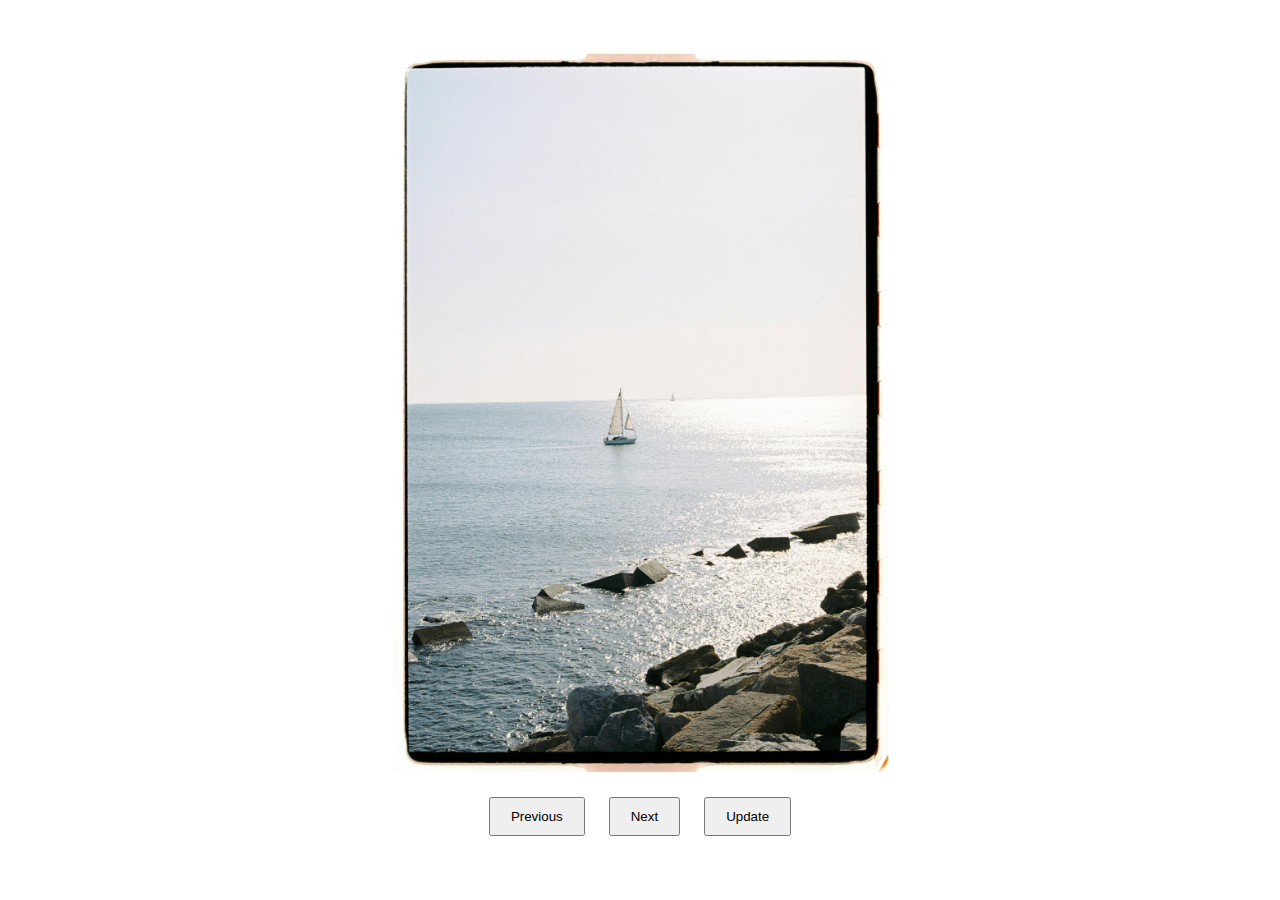
<file: assignment6/index.html>
<!DOCTYPE html>
<html lang="en">
<head>
    <meta charset="UTF-8">
    <title>Image Gallery</title>
    <link rel="stylesheet" href="style.css">
    <script src="https://code.jquery.com/jquery-3.6.0.min.js"></script>
</head>
<body>
    <div id="gallery-container">
        <img id="gallery-image" src="" alt="Gallery Image">
        <div class="controls">
            <button id="prev">Previous</button>
            <button id="next">Next</button>
            <button id="update">Update</button>
        </div>
    </div>
    <script src="script.js"></script>
</body>
</html>
</file>
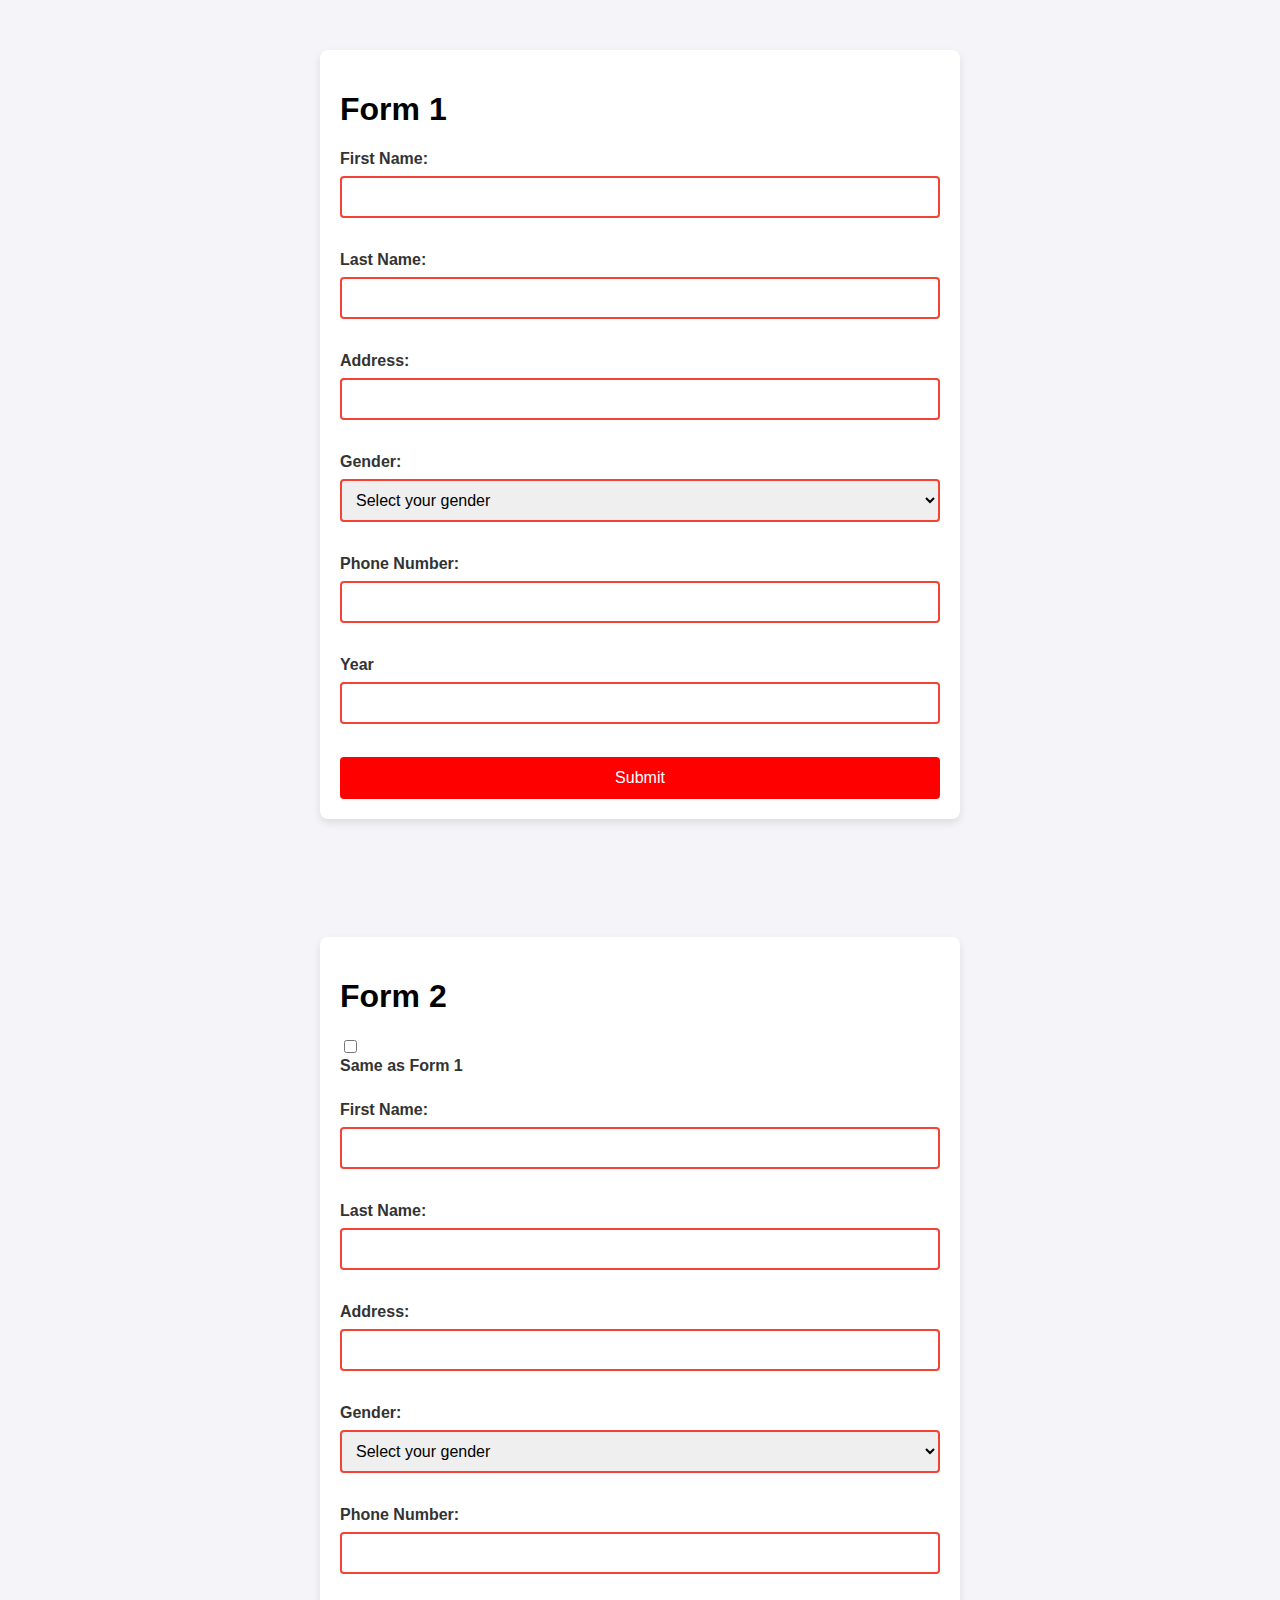
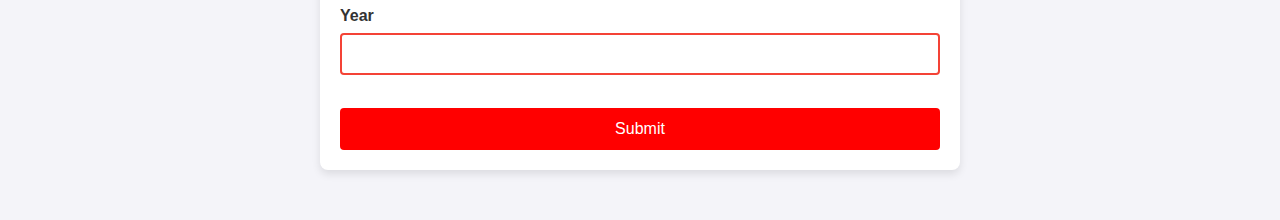
<file: lab/index.html>
<!DOCTYPE html>
<html lang="en">
    <head>
        <meta charset="UTF-8">
        <meta name="viewport" content="width=device-width, initial-scale=1">
        <title>Mid Term Lab</title>
        <link href="./style.css" rel="stylesheet">
    </head>
    <body>
        <form id="myForm1">
            <h1>Form 1</h1>
            <label for="firstname">First Name:</label>
            <input type="text" id="firstname" name="firstname" required>
            <span class="error-message" id="firstnameError"></span>
            <br><br>

            <label for="lastname">Last Name:</label>
            <input type="text" id="lastname" name="lastname" required>
            <span class="error-message" id="lastnameError"></span>
            <br><br>

            <label for="address">Address:</label>
            <input type="text" id="address" name="address" required>
            <span class="error-message" id="addressError"></span>
            <br><br>

            <label for="gender">Gender:</label>
            <select id="gender" name="gender" required>
                <option value="" disabled selected>Select your gender</option>
                <option value="male">Male</option>
                <option value="female">Female</option>
                <option value="other">Other</option>
            </select>
            <span class="error-message" id="genderError"></span>
            <br><br>

            <label for="phone">Phone Number:</label>
            <input type="tel" id="phone" name="phone" required>
            <span class="error-message" id="phoneError"></span>
            <br><br>

            <label for="year">Year</label>
            <input type="number" id="year" name="year" min="2015" max="2025" required>
            <span class="error-message" id="yearError"></span>
            <br><br>

            <button type="submit">Submit</button>
        </form>
        <br>

        <form id="myForm2">
            <h1>Form 2</h1>
            <input type="checkbox" id="SameOrNot" name="same">
            <label for="same">Same as Form 1</label>
            <br>            

            <label for="firstname">First Name:</label>
            <input type="text" id="firstname2" name="firstname" required>
            <span class="error-message" id="firstnameError"></span>
            
            <br><br>

            <label for="lastname">Last Name:</label>
            <input type="text" id="lastname2" name="lastname" required>
            <span class="error-message" id="lastnameError"></span>
            <br><br>

            <label for="address">Address:</label>
            <input type="text" id="address2" name="address" required>
            <span class="error-message" id="addressError"></span>
            <br><br>

            <label for="gender">Gender:</label>
            <select id="gender2" name="gender" required>
                <option value="" disabled selected>Select your gender</option>
                <option value="male">Male</option>
                <option value="female">Female</option>
                <option value="other">Other</option>
            </select>
            <span class="error-message" id="genderError"></span>
            <br><br>

            <label for="phone">Phone Number:</label>
            <input type="tel" id="phone2" name="phone" required>
            <span class="error-message" id="phoneError"></span>
            <br><br>

            <label for="year">Year</label>
            <input type="number" id="year2" name="year" min="2015" max="2025" required>
            <span class="error-message" id="yearError"></span>
            <br><br>

            <button type="submit">Submit</button>
        </form>
        <script src="./script.js"></script>
    </body>
</html>
</file>
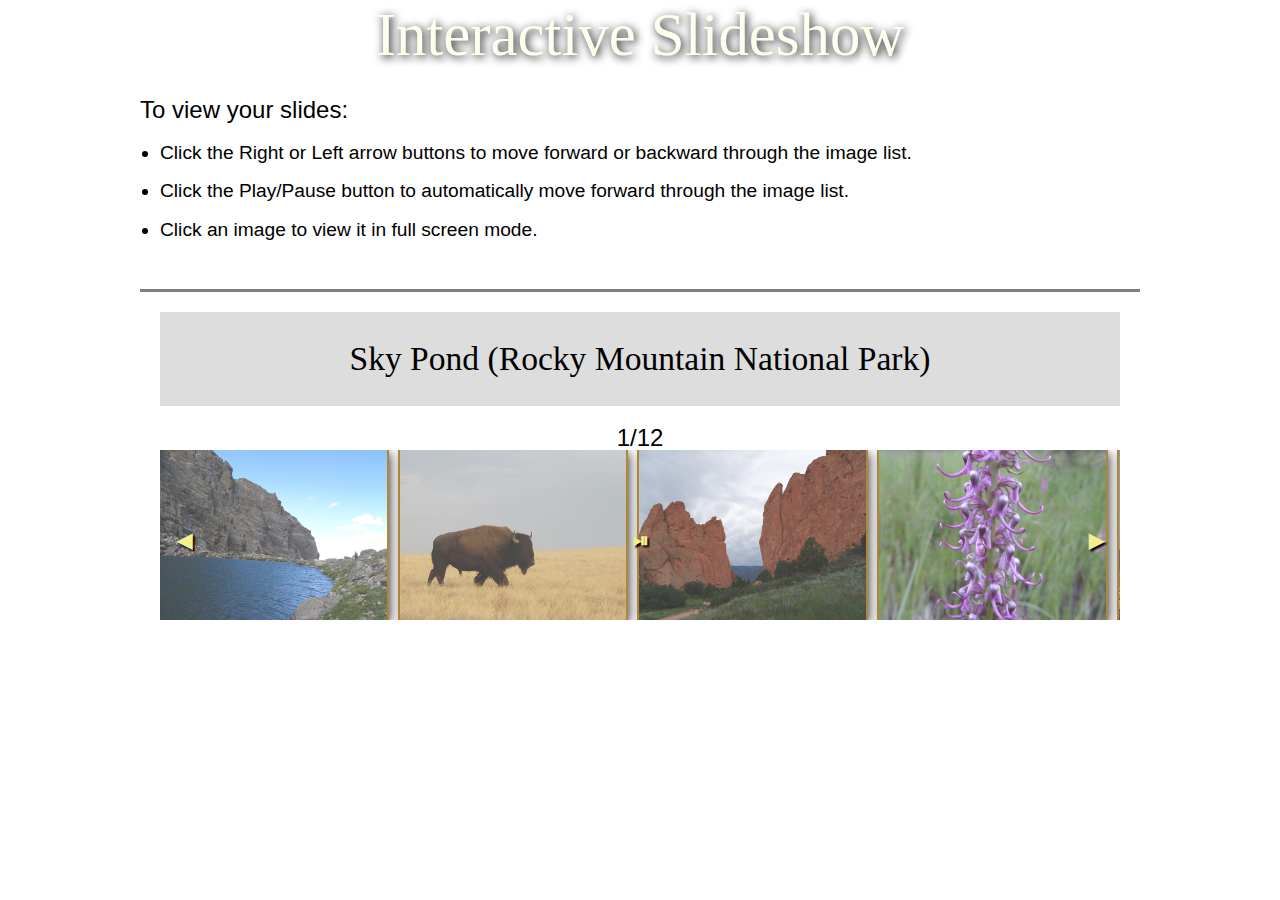
<file: assignment2/Assignment2-starting-code/index.html>
<!DOCTYPE html>
<html>
<head>
   <!--

      Author: Ronaldo Felipe
      Date:  2025-01-31
   -->
   <meta charset="utf-8" />
   <meta name="viewport" content="width=device-width,initial-scale=1.0">
   <title>Chapter 5 Case Problem</title>
   <link rel="stylesheet" href="styles.css" />
   <link rel="stylesheet" href="lightbox.css" />
   <script src="./lightbox_data.js" defer></script>
   <script src="./js05_txt.js" defer></script>

</head>

<body>
   <article>
      <h1>Interactive Slideshow</h1>
      <p>To view your slides:</p>
      <ul>
         <li>Click the Right or Left arrow buttons to move forward or backward through the image list.</li>
         <li>Click the Play/Pause button to automatically move forward through the image list.</li>
         <li>Click an image to view it in full screen mode.</li>
      </ul>
   </article>
   <div id="galleryBox"></div>
</body>
</html>
</file>
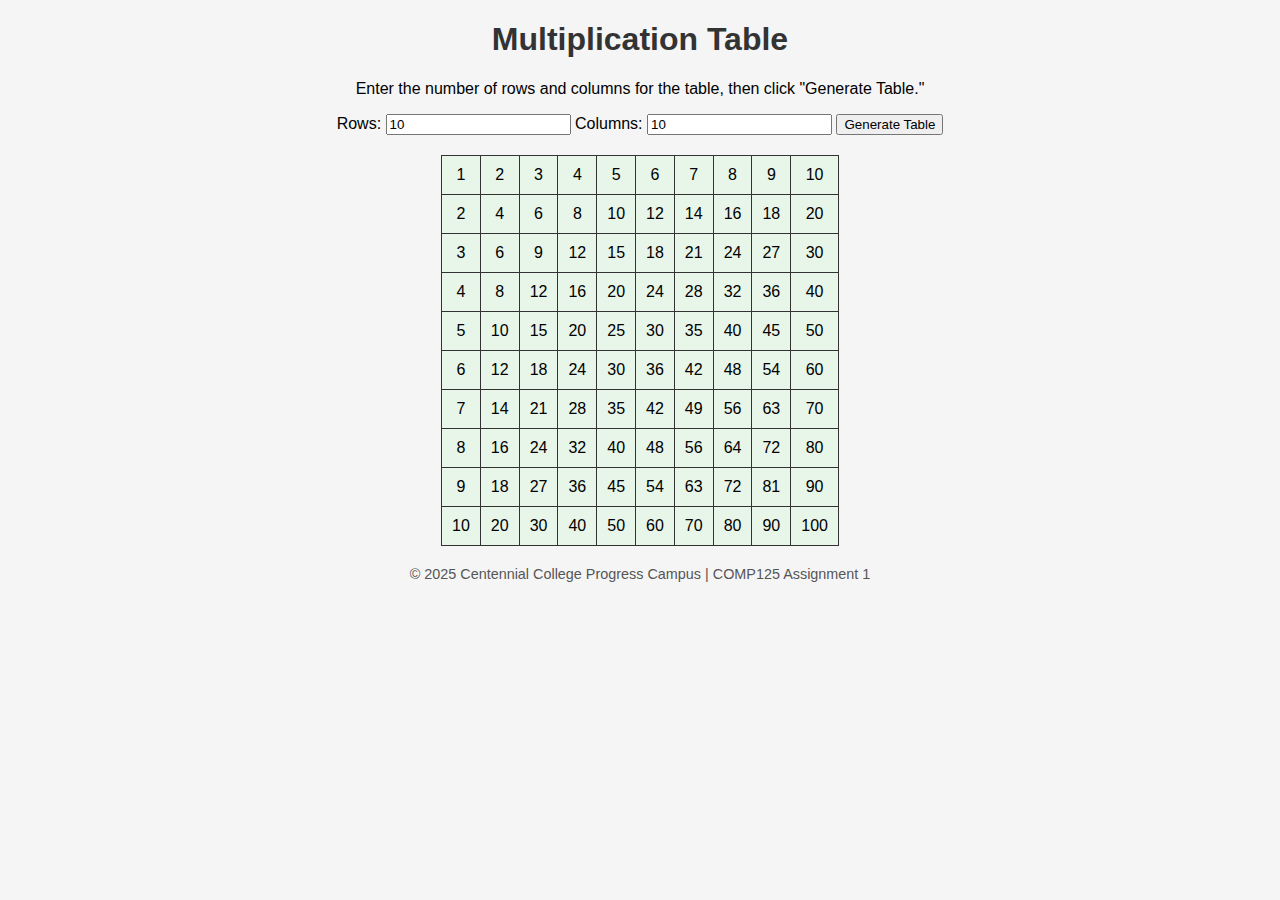
<file: assignment1/assignment1.html>
<!DOCTYPE html>
<html lang="en">
<head>
    <meta charset="UTF-8">
    <meta name="viewport" content="width=device-width, initial-scale=1.0">
    <title>Multiplication Table</title>
    <style>
        body {
            font-family: Arial, sans-serif;
            text-align: center;
            background-color: #f5f5f5;
        }
        h1 {
            color: #333;
        }
        table {
            border-collapse: collapse;
            margin: 20px auto;
        }
        table, th, td {
            border: 1px solid #333;
        }
        th, td {
            padding: 10px;
            text-align: center;
        }
        th {
            background-color: #4caf50;
            color: white;
        }
        td {
            background-color: #e8f5e9;
        }
        footer {
            margin-top: 20px;
            font-size: 0.9em;
            color: #555;
        }
    </style>
</head>
<body>
    <h1>Multiplication Table</h1>
    <p>
        Enter the number of rows and columns for the table, then click "Generate Table."
    </p>
    <form id="table-form">
        <label for="rows">Rows:</label>
        <input type="number" id="rows" name="rows" value="10" min="1" required>
        <label for="columns">Columns:</label>
        <input type="number" id="columns" name="columns" value="10" min="1" required>
        <button type="button" onclick="generateTable()">Generate Table</button>
    </form>
    <div id="table-container">
        <!-- Table will be generated here -->
    </div>
    <footer>&copy; 2025 Centennial College Progress Campus | COMP125 Assignment 1</footer>
    <script src="./assignment1.js"></script>
</body>
</html>
</file>
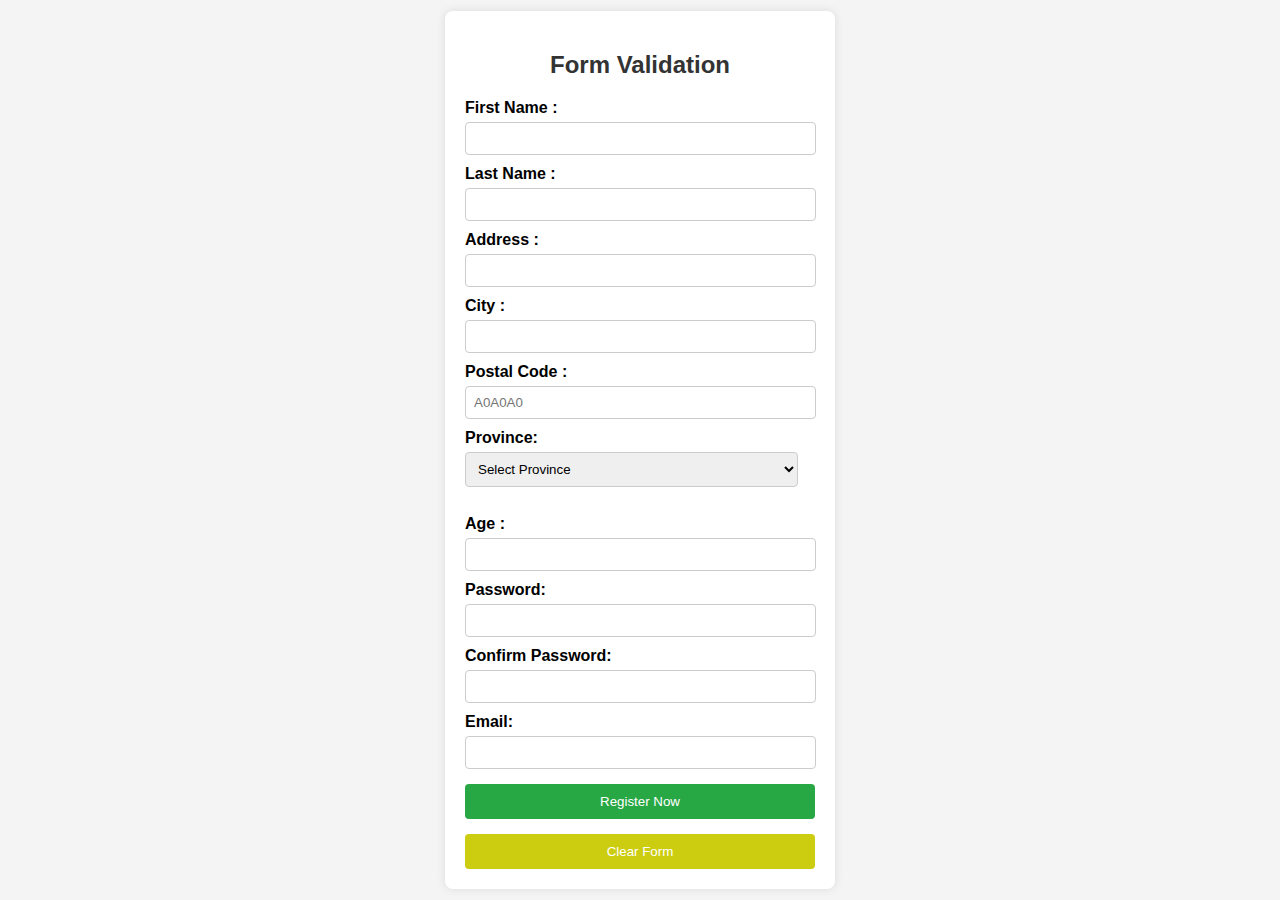
<file: assignment3/assignment4.html>
<!DOCTYPE html>
<html lang="en">
    <head>
        <meta charset="UTF-8">
        <meta name="viewport" content="width=device-width, initial-scale=1">
        <title>Form Validation</title>
        <link rel="stylesheet" type="text/css" href="./style/style.css">
    </head>
    <body>
        <div class="container">
            <h2>Form Validation</h2>
            <form onsubmit="return ValidateForm()">

                <label for="fname">First Name :</label>
                <input type="text" id="fname" name="fname" ><br>

                <label for="lname">Last Name :</label>
                <input type="text" id="lname" name="lname" ><br>

                <label for="add">Address :</label>
                <input type="text" id="add" name="add" ><br>

                <label for="city">City :</label>
                <input type="text" id="city" name="city" ><br>

                <label for="ps">Postal Code :</label>
                <input type="text" id="ps" name="ps" placeholder="A0A0A0" ><br>

                <label for="province">Province:</label>
                <select id="province" name="province">
                    <option value="">Select Province</option>
                    <option value="QC">QC</option>
                    <option value="ON">ON</option>
                    <option value="MN">MN</option>
                    <option value="SK">SK</option>
                    <option value="AB">AB</option>
                    <option value="BC">BC</option>
                </select><br><br>

                <label for="age">Age :</label>
                <input type="text" id="age" name="age" ><br>

                <label for="password">Password:</label>
                <input type="password" id="password" name="password"><br>

                <label for="confirmPassword">Confirm Password:</label>
                <input type="password" id="confirmPassword" name="confirmPassword"><br>

                <label for="email">Email:</label>
                <input type="email" id="email" name="email" ><br>

                <input type="submit" name="submit" value="Register Now">
                <input type="reset" name="reset" value="Clear Form">
            </form>


        </div>
        <script src="./script.js"></script>
    </body>
</html>
</file>
<file: assignment6/style.css>
#gallery-container {
    text-align: center;
    margin-top: 50px;
}

#gallery-image {
    width: 500px;
    height: auto;
    max-width: 80%;
    height: auto;
    display: none;
}

.controls {
    margin-top: 20px;
}

button {
    padding: 10px 20px;
    margin: 0 10px;
}
</file>
<file: lab/style.css>
body {
    font-family: Arial, sans-serif;
    background-color: #f4f4f9;
    margin: 0;
    padding: 0;
}

form {
    max-width: 600px;
    margin: 50px auto;
    background-color: #fff;
    padding: 20px;
    border-radius: 8px;
    box-shadow: 0 4px 8px rgba(0, 0, 0, 0.1);
}

h2 {
    text-align: center;
    color: #333;
}

label {
    display: block;
    margin-bottom: 8px;
    font-weight: bold;
    color: #333;
}

input[type="text"],
input[type="tel"],
input[type="number"],
select {
    width: 100%;
    padding: 10px;
    margin-bottom: 15px;
    border: 1px solid #ccc;
    border-radius: 4px;
    font-size: 16px;
    box-sizing: border-box;
}

input:valid,
select:valid {
    border: 2px solid #4CAF50;
}

input:invalid,
select:invalid {
    border: 2px solid #f44336;
}

.error-message {
    color: #f44336;
    font-size: 14px;
    margin-top: -12px;
    margin-bottom: 10px;
    display: none;
}

button {
    width: 100%;
    padding: 12px;
    background-color: red;
    color: white;
    border: none;
    border-radius: 4px;
    font-size: 16px;
    cursor: pointer;
    transition: background-color 0.3s;
}

button:hover {
    background-color: #45a049;
}
</file>
<file: assignment2/Assignment2-starting-code/styles.css>
/*  JavaScript 7th Edition
    Chapter 5
    Chapter Case

    Filename: styles.css
*/

/* apply a natural box layout model to all elements */
* {
   -moz-box-sizing: border-box;
   -webkit-box-sizing: border-box;
   box-sizing: border-box;
}

/* reset rules */
html, body, div, span, applet, object, iframe,
h1, h2, h3, h4, h5, h6, p, blockquote, pre,
a, abbr, acronym, address, big, cite, code,
del, dfn, em, img, ins, kbd, q, s, samp,
small, strike, strong, sub, sup, tt, var,
b, u, i, center,
dl, dt, dd, ol, ul, li,
fieldset, form, label, legend,
table, caption, tbody, tfoot, thead, tr, th, td,
article, aside, canvas, details, embed, 
figure, figcaption, footer, header, hgroup, 
menu, nav, output, ruby, section, summary,
time, mark, audio, video {
   margin: 0;
   padding: 0;
   border: 0;
   font-size: 100%;
   font: inherit;
   vertical-align: baseline;
}

/* HTML5 display-role reset for older browsers */
article, aside, details, figcaption, figure, 
footer, header, hgroup, menu, nav, section {
   display: block;
}

body {
   line-height: 1;
   width: 1000px;
   background: white;
   margin: 0 auto;
   font-family: Arial, Helvetica, sans-serif; 
}

ol, ul {
   list-style: none;
}

/* article styles */

article {
   width: 100%;
   margin: 0 auto;
}

article > h1 {
   font-size: 3.8em;
   text-align: center;
   color: ivory;
   text-shadow: 2px 2px 10px black;
   font-family: Baskerville, "Palatino Linotype", Palatino, "Century Schoolbook L", "Times New Roman", "serif";
   margin: 5px 0 20px 0;
}

article > p {
   font-size: 1.5em;
   line-height: 2;
}

article > ul {
   list-style-type: disc;
   font-size: 1.2em;
   line-height: 2;
   padding-left: 20px;
   padding-bottom: 40px;
   border-bottom: 3px solid gray;
}
</file>
<file: assignment3/style/style.css>
body {
    font-family: Arial, sans-serif;
    background-color: #f4f4f4;
    display: flex;
    justify-content: center;
    align-items: center;
    height: 100vh;
    margin: 0;
}

.container {
    background: white;
    padding: 20px;
    border-radius: 8px;
    box-shadow: 0 0 10px rgba(0, 0, 0, 0.1);
    width: 350px;
}

h2 {
    text-align: center;
    color: #333;
}

label {
    font-weight: bold;
    display: block;
    margin-top: 10px;
}

input, select, textarea {
    width: 95%;
    padding: 8px;
    margin-top: 5px;
    border: 1px solid #ccc;
    border-radius: 4px;
}

input[type="submit"]{
    background-color: #28a745;
    color: white;
    border: none;
    padding: 10px;
    cursor: pointer;
    margin-top: 15px;
    width: 100%;
}

input[type="reset"] {
    background-color: #cc1;
    color: white;
    border: none;
    padding: 10px;
    cursor: pointer;
    margin-top: 15px;
    width: 100%;
}

input[type="submit"]:hover {
    background-color: #218838;
}

input[type="reset"]:hover {
    background-color: #ccc;
}

#copyright{
    font-size: 12px;
    font-weight: bold;
}
</file>
